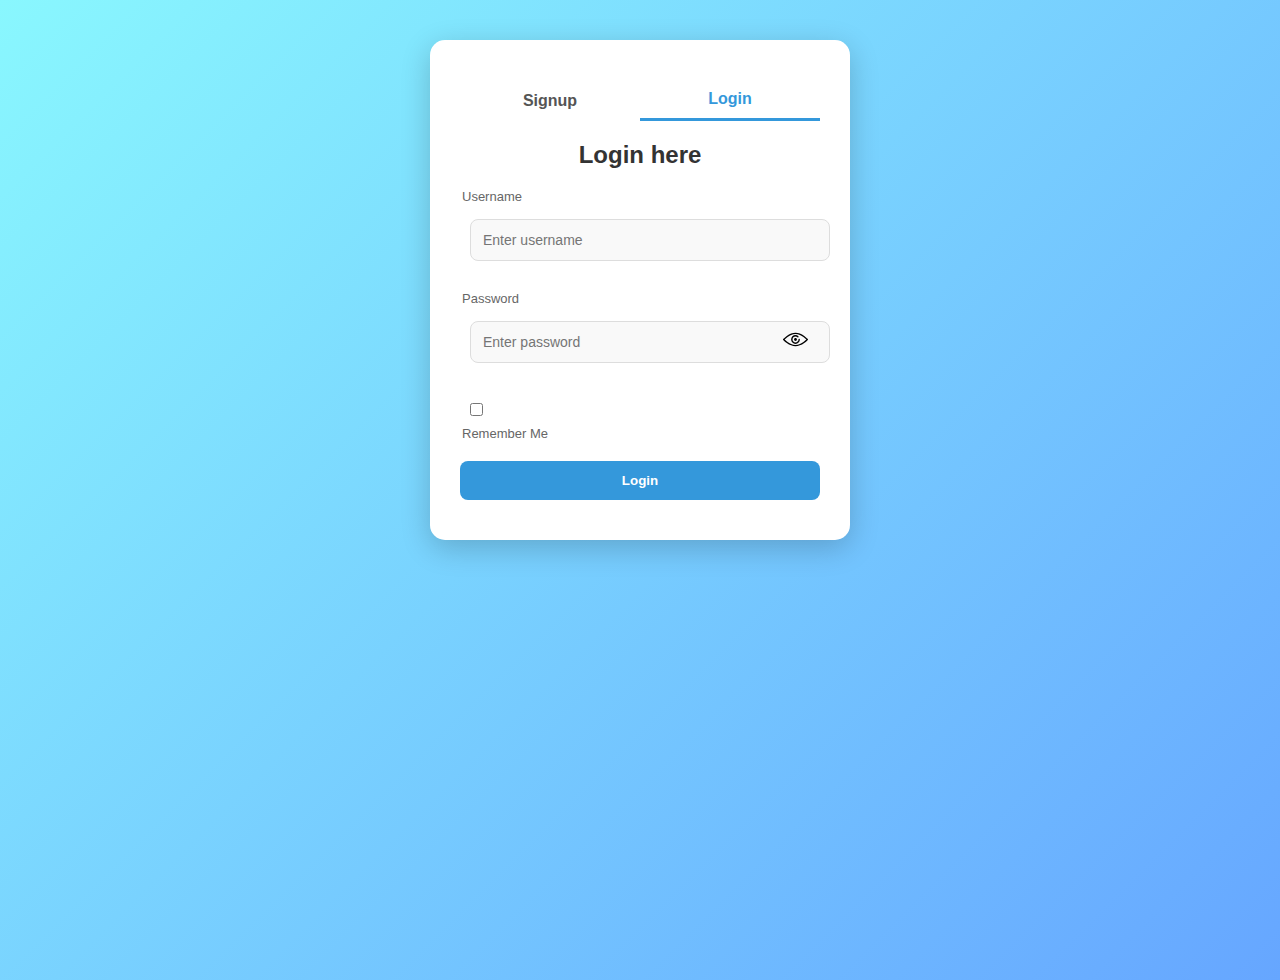
<file: index.html>
<!DOCTYPE html>
<html lang="en">
<head>
    <meta charset="UTF-8" />
    <title>Lab 10 — User Cards</title>
    <link rel="stylesheet" href="./style/style.css" />
</head>
<body>
<div class="container">
    <div id="successMessage" class="success-message hidden">Successfully registered</div>

    <div class="form-box">
        <div class="button-box">
            <button class="up-button" id="signupBtn">Signup</button>
            <button class="up-button" id="loginBtn">Login</button>
        </div>

        <form id="signupForm" class="form">
            <h2>Create an account</h2>

            <label for="signupFirstName">First Name</label>
            <div class="input-wrapper">
                <input type="text" id="signupFirstName" placeholder="Enter first name">
                <span class="icon" id="signupFirstNameIcon"></span>
                <div id="signupFirstNameError" class="error-text"></div>
            </div>


            <label for="signupLastName">Last Name</label>
            <div class="input-wrapper">
                <input type="text" id="signupLastName" placeholder="Enter last name">
                <span class="icon" id="signupLastNameIcon"></span>
                <div id="signupLastNameError" class="error-text"></div>
            </div>

            <label for="signupEmail">Email</label>
            <div class="input-wrapper">
                <input type="email" id="signupEmail" placeholder="Enter email">
                <span class="icon" id="signupEmailIcon"></span>
                <div id="signupEmailError" class="error-text"></div>
            </div>

            <label for="signupPassword">Password</label>
            <div class="input-wrapper">
                <input type="password" id="signupPassword" placeholder="Enter password">
                <span class="toggle-password" onclick="togglePassword('signupPassword', this)">
                    <svg style="
                    width: 25px;
                    height: 25px;">
                    <svg fill="#000000" version="1.1" id="Capa_1" xmlns="http://www.w3.org/2000/svg" xmlns:xlink="http://www.w3.org/1999/xlink" viewBox="0 0 442.04 442.04" xml:space="preserve"><g id="SVGRepo_bgCarrier" stroke-width="0"></g><g id="SVGRepo_tracerCarrier" stroke-linecap="round" stroke-linejoin="round"></g><g id="SVGRepo_iconCarrier"> <g> <g> <path d="M221.02,341.304c-49.708,0-103.206-19.44-154.71-56.22C27.808,257.59,4.044,230.351,3.051,229.203 c-4.068-4.697-4.068-11.669,0-16.367c0.993-1.146,24.756-28.387,63.259-55.881c51.505-36.777,105.003-56.219,154.71-56.219 c49.708,0,103.207,19.441,154.71,56.219c38.502,27.494,62.266,54.734,63.259,55.881c4.068,4.697,4.068,11.669,0,16.367 c-0.993,1.146-24.756,28.387-63.259,55.881C324.227,321.863,270.729,341.304,221.02,341.304z M29.638,221.021 c9.61,9.799,27.747,27.03,51.694,44.071c32.83,23.361,83.714,51.212,139.688,51.212s106.859-27.851,139.688-51.212 c23.944-17.038,42.082-34.271,51.694-44.071c-9.609-9.799-27.747-27.03-51.694-44.071 c-32.829-23.362-83.714-51.212-139.688-51.212s-106.858,27.85-139.688,51.212C57.388,193.988,39.25,211.219,29.638,221.021z"></path> </g> <g> <path d="M221.02,298.521c-42.734,0-77.5-34.767-77.5-77.5c0-42.733,34.766-77.5,77.5-77.5c18.794,0,36.924,6.814,51.048,19.188 c5.193,4.549,5.715,12.446,1.166,17.639c-4.549,5.193-12.447,5.714-17.639,1.166c-9.564-8.379-21.844-12.993-34.576-12.993 c-28.949,0-52.5,23.552-52.5,52.5s23.551,52.5,52.5,52.5c28.95,0,52.5-23.552,52.5-52.5c0-6.903,5.597-12.5,12.5-12.5 s12.5,5.597,12.5,12.5C298.521,263.754,263.754,298.521,221.02,298.521z"></path> </g> <g> <path d="M221.02,246.021c-13.785,0-25-11.215-25-25s11.215-25,25-25c13.786,0,25,11.215,25,25S234.806,246.021,221.02,246.021z"></path> </g> </g> </g></svg>
                </svg>
                </span>
                <div id="signupPasswordError" class="error-text"></div>
            </div>

            <label for="signupConfirmPassword">Confirm Password</label>
            <div class="input-wrapper">
                <input type="password" id="signupConfirmPassword" placeholder="Confirm password">
                <span class="toggle-password" onclick="togglePassword('signupConfirmPassword', this)">
                <svg style="
                    width: 25px;
                    height: 25px;">
                    <svg fill="#000000" version="1.1" id="Capa_1" xmlns="http://www.w3.org/2000/svg" xmlns:xlink="http://www.w3.org/1999/xlink" viewBox="0 0 442.04 442.04" xml:space="preserve"><g id="SVGRepo_bgCarrier" stroke-width="0"></g><g id="SVGRepo_tracerCarrier" stroke-linecap="round" stroke-linejoin="round"></g><g id="SVGRepo_iconCarrier"> <g> <g> <path d="M221.02,341.304c-49.708,0-103.206-19.44-154.71-56.22C27.808,257.59,4.044,230.351,3.051,229.203 c-4.068-4.697-4.068-11.669,0-16.367c0.993-1.146,24.756-28.387,63.259-55.881c51.505-36.777,105.003-56.219,154.71-56.219 c49.708,0,103.207,19.441,154.71,56.219c38.502,27.494,62.266,54.734,63.259,55.881c4.068,4.697,4.068,11.669,0,16.367 c-0.993,1.146-24.756,28.387-63.259,55.881C324.227,321.863,270.729,341.304,221.02,341.304z M29.638,221.021 c9.61,9.799,27.747,27.03,51.694,44.071c32.83,23.361,83.714,51.212,139.688,51.212s106.859-27.851,139.688-51.212 c23.944-17.038,42.082-34.271,51.694-44.071c-9.609-9.799-27.747-27.03-51.694-44.071 c-32.829-23.362-83.714-51.212-139.688-51.212s-106.858,27.85-139.688,51.212C57.388,193.988,39.25,211.219,29.638,221.021z"></path> </g> <g> <path d="M221.02,298.521c-42.734,0-77.5-34.767-77.5-77.5c0-42.733,34.766-77.5,77.5-77.5c18.794,0,36.924,6.814,51.048,19.188 c5.193,4.549,5.715,12.446,1.166,17.639c-4.549,5.193-12.447,5.714-17.639,1.166c-9.564-8.379-21.844-12.993-34.576-12.993 c-28.949,0-52.5,23.552-52.5,52.5s23.551,52.5,52.5,52.5c28.95,0,52.5-23.552,52.5-52.5c0-6.903,5.597-12.5,12.5-12.5 s12.5,5.597,12.5,12.5C298.521,263.754,263.754,298.521,221.02,298.521z"></path> </g> <g> <path d="M221.02,246.021c-13.785,0-25-11.215-25-25s11.215-25,25-25c13.786,0,25,11.215,25,25S234.806,246.021,221.02,246.021z"></path> </g> </g> </g></svg>
                </svg>
                </span>
                <div id="signupConfirmPasswordError" class="error-text"></div>
            </div>

            <label for="signupPhone">Phone</label>
            <div class="input-wrapper">
                <input type="text" id="signupPhone" placeholder="Enter phone (+380...)">
                <span class="icon" id="signupPhoneIcon"></span>
                <div id="signupPhoneError" class="error-text"></div>
            </div>

            <label for="signupBirthDate">Date of Birth</label>
            <div class="input-wrapper">
                <input type="date" id="signupBirthDate">
                <span class="icon" id="signupBirthDateIcon"></span>
                <div id="signupBirthDateError" class="error-text"></div>
            </div>

            <label>Sex</label>
            <div class="sex-options">
                <input type="radio" id="male" name="signupSex" value="male">
                <label for="male">Male</label>
                <input type="radio" id="female" name="signupSex" value="female">
                <label for="female">Female</label>
            </div>
            <div id="signupSexError" class="error-text"></div>

            <label for="signupCountry">Country</label>
            <select id="signupCountry" onchange="populateCities()">
                <option value="">Select country</option>
                <option value="Ukraine">Ukraine</option>
                <option value="Poland">Poland</option>
                <option value="Germany">Germany</option>
            </select>
            <div id="signupCountryError" class="error-text"></div>

            <label for="signupCity">City</label>
            <select id="signupCity" disabled>
                <option value="">Select city</option>
            </select>
            <div id="signupCityError" class="error-text"></div>

            <button type="submit" class="submit-btn">Signup</button>

        </form>

        <form id="loginForm" class="form hidden">
            <h2>Login here</h2>

            <label for="loginUsername">Username</label>
            <div class="input-wrapper">
                <input type="text" id="loginUsername" placeholder="Enter username">
                <span class="icon" id="loginUsernameIcon"></span>
                <div id="loginUsernameError" class="error-text"></div>
            </div>


            <label for="loginPassword">Password</label>
            <div class="input-wrapper">
                <input type="password" id="loginPassword" placeholder="Enter password">
                <span class="toggle-password" onclick="togglePassword('loginPassword', this)">
                <svg style="
                    width: 25px;
                    height: 25px;">
                    <svg fill="#000000" version="1.1" id="Capa_1" xmlns="http://www.w3.org/2000/svg" xmlns:xlink="http://www.w3.org/1999/xlink" viewBox="0 0 442.04 442.04" xml:space="preserve"><g id="SVGRepo_bgCarrier" stroke-width="0"></g><g id="SVGRepo_tracerCarrier" stroke-linecap="round" stroke-linejoin="round"></g><g id="SVGRepo_iconCarrier"> <g> <g> <path d="M221.02,341.304c-49.708,0-103.206-19.44-154.71-56.22C27.808,257.59,4.044,230.351,3.051,229.203 c-4.068-4.697-4.068-11.669,0-16.367c0.993-1.146,24.756-28.387,63.259-55.881c51.505-36.777,105.003-56.219,154.71-56.219 c49.708,0,103.207,19.441,154.71,56.219c38.502,27.494,62.266,54.734,63.259,55.881c4.068,4.697,4.068,11.669,0,16.367 c-0.993,1.146-24.756,28.387-63.259,55.881C324.227,321.863,270.729,341.304,221.02,341.304z M29.638,221.021 c9.61,9.799,27.747,27.03,51.694,44.071c32.83,23.361,83.714,51.212,139.688,51.212s106.859-27.851,139.688-51.212 c23.944-17.038,42.082-34.271,51.694-44.071c-9.609-9.799-27.747-27.03-51.694-44.071 c-32.829-23.362-83.714-51.212-139.688-51.212s-106.858,27.85-139.688,51.212C57.388,193.988,39.25,211.219,29.638,221.021z"></path> </g> <g> <path d="M221.02,298.521c-42.734,0-77.5-34.767-77.5-77.5c0-42.733,34.766-77.5,77.5-77.5c18.794,0,36.924,6.814,51.048,19.188 c5.193,4.549,5.715,12.446,1.166,17.639c-4.549,5.193-12.447,5.714-17.639,1.166c-9.564-8.379-21.844-12.993-34.576-12.993 c-28.949,0-52.5,23.552-52.5,52.5s23.551,52.5,52.5,52.5c28.95,0,52.5-23.552,52.5-52.5c0-6.903,5.597-12.5,12.5-12.5 s12.5,5.597,12.5,12.5C298.521,263.754,263.754,298.521,221.02,298.521z"></path> </g> <g> <path d="M221.02,246.021c-13.785,0-25-11.215-25-25s11.215-25,25-25c13.786,0,25,11.215,25,25S234.806,246.021,221.02,246.021z"></path> </g> </g> </g></svg>
                </svg>
                </span>
                <div id="loginPasswordError" class="error-text"></div>
            </div>


            <div class="remember-me">
                <input type="checkbox" id="rememberMe">
                <label for="rememberMe">Remember Me</label>
            </div>

            <button type="submit" class="submit-btn">Login</button>

        </form>
    </div>
</div>

<div id="mainApp" class="hidden">
    <header>
        <h1>👥 Friend Finder</h1>
        <button id="logoutBtn">Logout</button>
    </header>

    <section class="controls">
        <input type="text" id="searchInput" placeholder="Search by name..." />
        <select id="sortSelect">
            <option value="">Sort by</option>
            <option value="name-asc">Name A-Z</option>
            <option value="name-desc">Name Z-A</option>
            <option value="age-asc">Age ↑</option>
            <option value="age-desc">Age ↓</option>
            <option value="registered-desc">Newest</option>
            <option value="registered-asc">Oldest</option>
        </select>
    </section>

    <section class="filters">
        <div class="filter-group">
            <label for="ageMinFilter">Min Age</label>
            <input type="number" id="ageMinFilter" placeholder="e.g. 18" />
        </div>

        <div class="filter-group">
            <label for="ageMaxFilter">Max Age</label>
            <input type="number" id="ageMaxFilter" placeholder="e.g. 45" />
        </div>

        <div class="filter-group">
            <label for="birthYearFilter">Born after</label>
            <select id="birthYearFilter">
                <option value="">Born after...</option>
            </select>

        </div>

        <div class="filter-group">
            <label for="emailFilter">Email</label>
            <input type="text" id="emailFilter" placeholder="e.g. user@example.com" />
        </div>

        <div class="filter-group">
            <label for="locationFilter">City / Location</label>
            <input type="text" id="locationFilter" placeholder="Enter location..." />
        </div>

        <div class="filter-group">
            <label for="nameFilter">Name</label>
            <input type="text" id="nameFilter" placeholder="e.g. John" />
        </div>
    </section>



    <div id="userCardsContainer" class="user-cards-grid"></div>

    <div id="pagination" class="pagination"></div>
</div>

<script type="module" src="./js/main.js"></script>
</body>
</html>
</file>
<file: style/style.css>
body {
    background: linear-gradient(135deg, #89f7fe 0%, #66a6ff 100%);
    font-family: 'Poppins', sans-serif;
    margin: 0;
    min-height: 100vh;
    display: flex;
    justify-content: center;
    align-items: flex-start;
    padding: 40px 0;
}

p{
    font-size: 14px;
}

header {
    display: flex;
    justify-content: space-between;
    align-items: center;
    padding: 20px;
    background: #0077b6;
    color: #fff;
    border-radius: 8px;
}

input, select {
    padding: 10px;
    margin: 10px;
    border: 1px solid #ccc;
    border-radius: 6px;
}

.hidden {
    display: none;
}

.container {
    background: #fff;
    padding: 40px 30px;
    border-radius: 15px;
    box-shadow: 0 8px 30px rgba(0,0,0,0.2);
    width: 360px;
    position: relative;
}

.success-message {
    background-color: #d4edda;
    color: #155724;
    border: 1px solid #c3e6cb;
    padding: 10px;
    border-radius: 8px;
    margin-bottom: 20px;
    display: none;
    text-align: center;
    font-weight: 500;
}

.button-box {
    display: flex;
    justify-content: space-between;
    margin-bottom: 20px;
}

.up-button {
    width: 50%;
    padding: 10px;
    background: transparent;
    border: none;
    cursor: pointer;
    font-size: 16px;
    font-weight: 600;
    transition: 0.3s;
    color: #555;
}

.up-button.active {
    border-bottom: 3px solid #3498db;
    color: #3498db;
}


.form h2 {
    text-align: center;
    margin-bottom: 20px;
    font-weight: 700;
    color: #333;
}

.form label {
    display: block;
    margin-bottom: 5px;
    font-size: 13px;
    font-weight: 500;
    color: #666;
    padding-left: 2px;
}

.input-wrapper {
    position: relative;
    margin-bottom: 20px;
}


.input-wrapper input,
select {
    width: 100%;
    padding: 12px;
    padding-right: 40px;
    font-size: 14px;
    background-color: #f9f9f9;
    border: 1px solid #ddd;
    border-radius: 8px;
    transition: all 0.3s ease;
    box-sizing: border-box;
}

.input-wrapper input:focus,
select:focus {
    background-color: #fff;
    border-color: #3498db;
    box-shadow: 0 4px 12px rgba(52, 152, 219, 0.2);
    outline: none;
}

.password-container {
    position: relative;
    margin-bottom: 20px;
}

.password-container input {
    width: 100%;
    padding: 12px;
    padding-right: 40px;
    font-size: 14px;
    background-color: #f9f9f9;
    border: 1px solid #ddd;
    border-radius: 8px;
    transition: all 0.3s ease;
    box-sizing: border-box;
}

.password-container input:focus {
    background-color: #fff;
    border-color: #3498db;
    box-shadow: 0 4px 12px rgba(52, 152, 219, 0.2);
    outline: none;
}

.toggle-password {
    position: absolute;
    right: 12px;
    top: 50%;
    transform: translateY(-50%);
    cursor: pointer;
    font-size: 20px;
    transition: transform 0.3s ease;
}

.toggle-password:hover {
    transform: translateY(-50%) scale(1.2);
    color: #3498db;
}

input.is-valid {
    border-color: #28a745;
    background-color: #f6fffa;
}

input.is-invalid {
    border-color: #dc3545;
    background-color: #fff5f5;
}

.success-text {
    color: #28a745;
    font-size: 12px;
    margin-top: 4px;
}

.error-text {
    color: #dc3545;
    font-size: 12px;
    margin-top: 4px;
}

select {
    background-image: url('data:image/svg+xml;utf8,<svg fill="%23666" height="24" viewBox="0 0 24 24" width="24" xmlns="http://www.w3.org/2000/svg"><path d="M7 10l5 5 5-5z"/></svg>');
    background-repeat: no-repeat;
    background-position: right 10px center;
    background-size: 16px 16px;
    -webkit-appearance: none;
    -moz-appearance: none;
    appearance: none;
}

select:focus {
    background-color: #fff;
}

.input-wrapper .icon {
    position: absolute;
    right: 10px;
    top: 32%;
    transform: translateY(-50%);
    font-size: 18px;
    pointer-events: none;
}

.sex-options {
    display: flex;
    gap: 10px;
    margin-bottom: 10px;
    align-items: center;
}

.sex-options label {
    font-size: 14px;
    color: #555;
}

.submit-btn {
    width: 100%;
    padding: 12px;
    background-color: #3498db;
    color: white;
    border: none;
    border-radius: 8px;
    cursor: pointer;
    font-weight: bold;
    margin-top: 15px;
    transition: background-color 0.3s;
}

.submit-btn:hover {
    background-color: #2980b9;
}

.controls, .filters {
    display: flex;
    flex-wrap: wrap;
    justify-content: center;
    gap: 10px;
}

.cards-grid {
    display: grid;
    grid-template-columns: repeat(auto-fit, minmax(260px, 1fr));
    gap: 16px;
    padding: 20px;
}

.card {
    background: #ffffff;
    border-radius: 10px;
    box-shadow: 0 4px 10px rgba(0,0,0,0.1);
    padding: 16px;
    transition: transform 0.2s ease;
}

.card:hover {
    transform: scale(1.02);
}

.card img {
    border-radius: 50%;
    width: 100px;
    height: 100px;
}

.card h3 {
    margin: 10px 0 5px;
}

.pagination {
    display: flex;
    justify-content: center;
    gap: 8px;
    padding: 20px;
}

.pagination button {
    padding: 8px 12px;
    border-radius: 6px;
    border: none;
    cursor: pointer;
    background-color: #ddd;
}

.pagination button.active {
    background-color: #0077b6;
    color: white;
}

.user-cards-grid {
    display: grid;
    grid-template-columns: repeat(auto-fit, minmax(280px, 1fr));
    gap: 20px;
    padding: 20px;
}

.user-card {
    background: linear-gradient(to bottom right, #e0f7fa, #f1f8e9);
    border-radius: 10px;
    box-shadow: 0 8px 16px rgba(0,0,0,0.15);
    overflow: hidden;
    display: flex;
    flex-direction: column;
    align-items: center;
    padding: 15px;
    transition: transform 0.2s ease;
}

.user-card h2{
    text-align: center;
}

.user-card:hover {
    transform: translateY(-5px);
}

.user-photo {
    width: 100px;
    height: 100px;
    border-radius: 50%;
    margin-bottom: 10px;
    object-fit: cover;
}



.favorite-btn {
    margin-top: 10px;
    background: none;
    border: none;
    font-size: 20px;
    cursor: pointer;
    transition: transform 0.2s ease;
}

.favorite-btn.fav {
    color: hotpink;
    transform: scale(1.2);
}

.filters {
    display: grid;
    grid-template-columns: repeat(auto-fit, minmax(185px, 1fr));
    gap: 16px;
    padding: 20px;
    max-width: 1200px;
    margin: 0 auto;
    align-items: end;
}

.filter-group {
    display: flex;
    flex-direction: column;
}

.filter-group label {
    margin-bottom: 4px;
    font-weight: 600;
    font-size: 14px;
    color: #222;
}

.filter-group input,
.filter-group select {
    padding: 8px 10px;
    border-radius: 6px;
    border: 1px solid #ccc;
    font-size: 14px;
    background-color: #fff;
    transition: border-color 0.2s ease-in-out;
}

.filter-group input:focus,
.filter-group select:focus {
    border-color: #3498db;
    outline: none;
}

#logoutBtn{
    width: 25%;
    padding: 12px;
    background-color: #3498db;
    color: white;
    border: none;
    border-radius: 8px;
    cursor: pointer;
    font-weight: bold;
}


@media (max-width: 480px) {
    body {
        padding: 20px 10px;
    }

    header h1 {
        font-size: 20px;
    }

    .controls {
        flex-direction: column;
        align-items: stretch;
        padding: 10px;
        gap: 10px;
    }

    .filters {
        padding: 0 10px;
    }

    .pagination {
        flex-wrap: wrap;
        gap: 6px;
    }

    .pagination button {
        flex: 1 1 auto;
        min-width: 40px;
        font-size: 14px;
    }

    #mainApp {
        padding: 10px;
    }

    .filters .filter-group {
        width: 100%;
    }
}


@media (max-width: 768px) {
    header {
        flex-direction: column;
        gap: 10px;
        text-align: center;
    }

    #logoutBtn {
        width: auto;
    }

    .controls {
        flex-direction: column;
        align-items: center;
    }

    .filters {
        grid-template-columns: repeat(auto-fit, minmax(160px, 1fr));
        padding: 10px;
    }

    .filter-group input,
    .filter-group select {
        font-size: 13px;
    }

    .user-cards-grid {
        grid-template-columns: repeat(auto-fit, minmax(220px, 1fr));
        padding: 10px;
    }
}

@media (max-width: 1024px) {
    .filters {
        grid-template-columns: repeat(auto-fit, minmax(200px, 1fr));
        padding: 10px;
        gap: 12px;
    }

    .user-cards-grid {
        grid-template-columns: repeat(auto-fit, minmax(220px, 1fr));
    }

    .controls {
        flex-wrap: wrap;
        justify-content: center;
        gap: 10px;
    }
}
</file>
